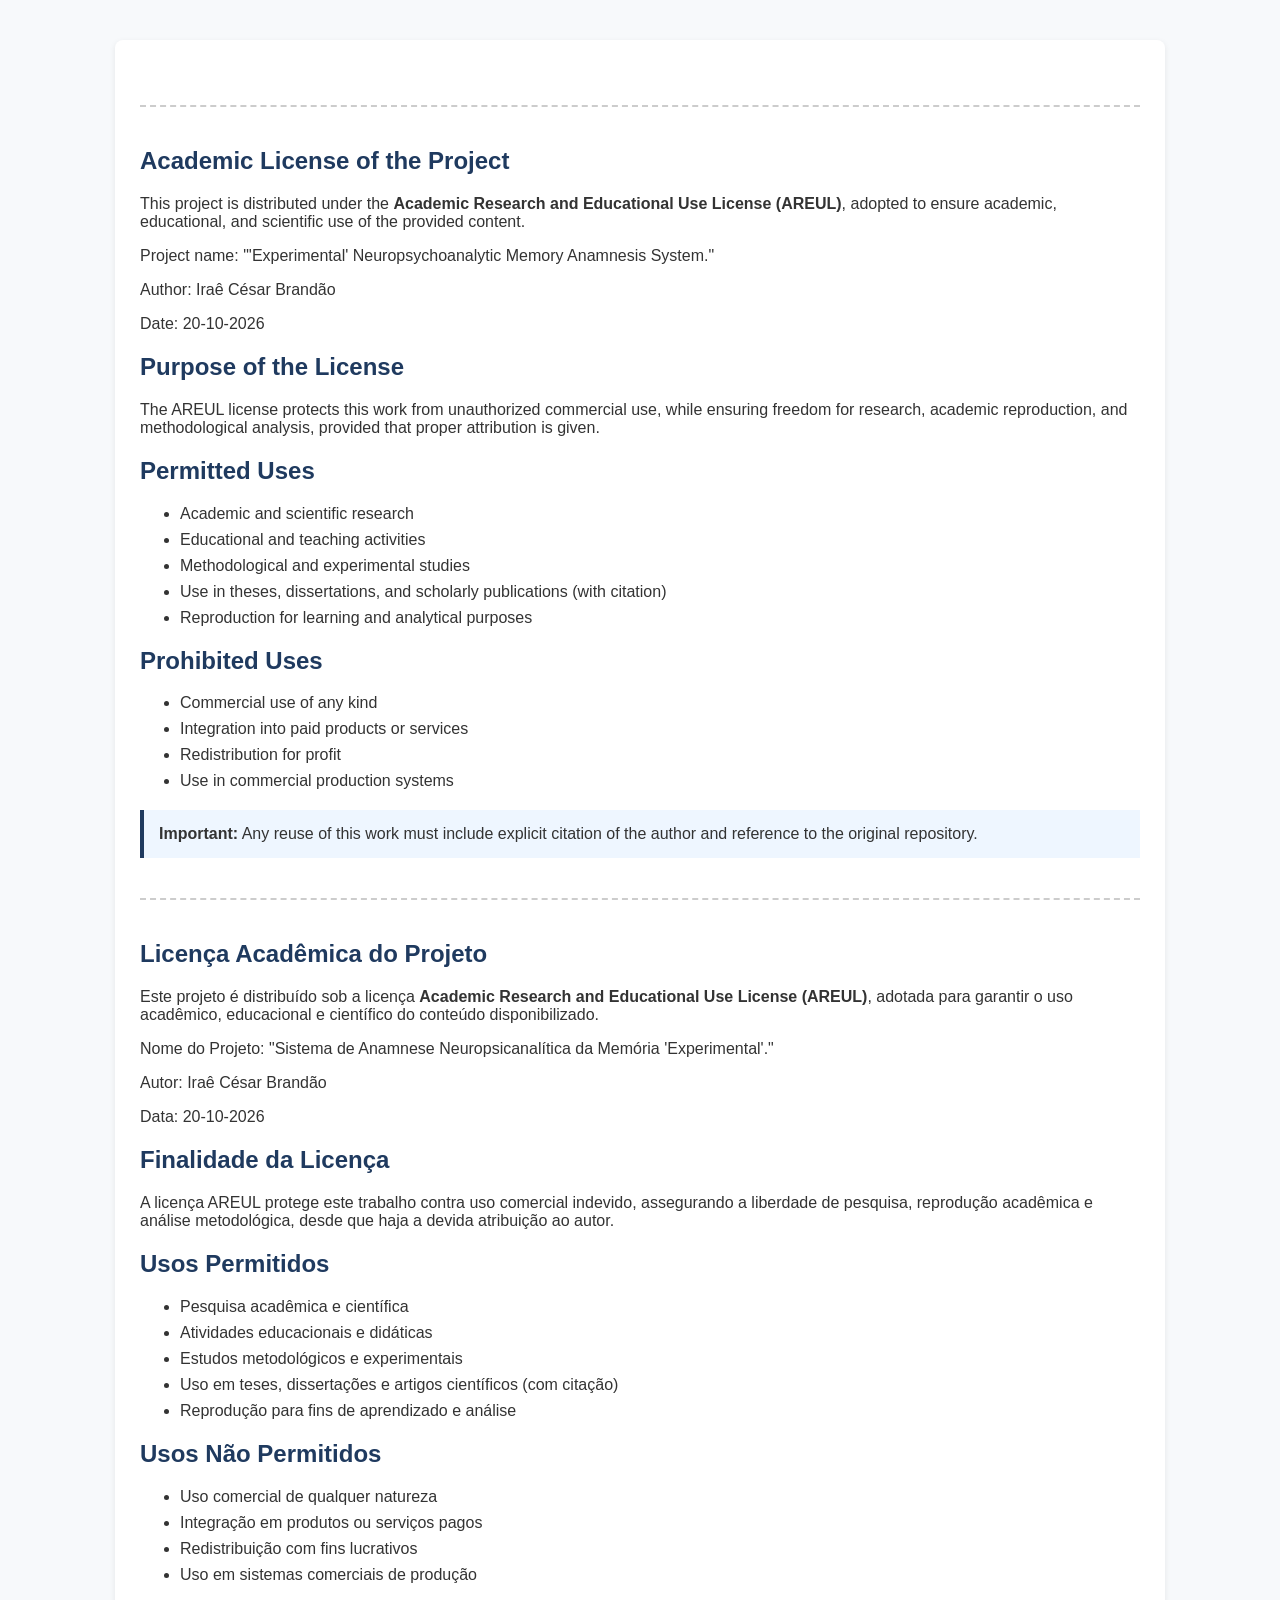
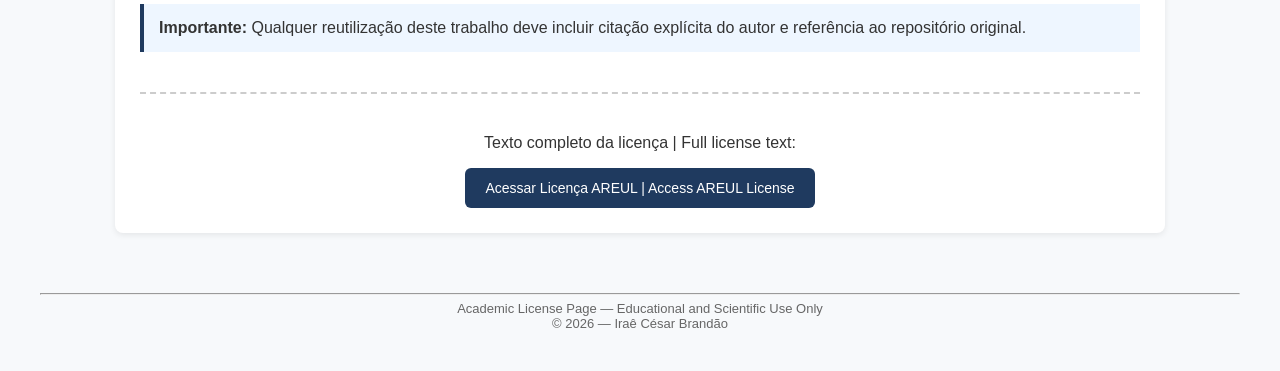
<file: license.html>
<!DOCTYPE html>
<html lang="pt-BR">
<head>
  <meta charset="UTF-8">
  <title>Licença Acadêmica — AREUL | Academic License</title>

  <style>
    body {
      font-family: Arial, Helvetica, sans-serif;
      margin: 40px;
      background: #f7f9fb;
      color: #333;
    }

    h1, h2 {
      color: #1f3a5f;
    }

    .card {
      background: #ffffff;
      padding: 25px;
      border-radius: 8px;
      box-shadow: 0 2px 6px rgba(0,0,0,0.08);
      max-width: 1000px;
      margin: auto;
    }

    .lang-section {
      margin-top: 30px;
    }

    ul {
      margin-top: 10px;
      margin-bottom: 20px;
    }

    li {
      margin-bottom: 8px;
    }

    .highlight {
      background: #eef6ff;
      border-left: 4px solid #1f3a5f;
      padding: 15px;
      margin: 20px 0;
    }

    button {
      padding: 12px 20px;
      font-size: 14px;
      border: none;
      border-radius: 6px;
      background: #1f3a5f;
      color: #fff;
      cursor: pointer;
    }

    button:hover {
      background: #2c5282;
    }

    footer {
      margin-top: 60px;
      font-size: 13px;
      color: #666;
      text-align: center;
    }

    .divider {
      margin: 40px 0;
      border-top: 2px dashed #ccc;
    }
  </style>
</head>

<body>

  <div class="card">


    <div class="divider"></div>

    <!-- ================= EN ================= -->

    <section class="lang-section">
      <h1>Academic License of the Project</h1>

      <p>
        This project is distributed under the
        <strong>Academic Research and Educational Use License (AREUL)</strong>,
        adopted to ensure academic, educational, and scientific use of the
        provided content.
      </p>
<p> Project name: "'Experimental' Neuropsychoanalytic Memory Anamnesis System." </p>
<p> Author: Iraê César Brandão </p>
<p> Date: 20-10-2026  </p>



      <h2>Purpose of the License</h2>

      <p>
        The AREUL license protects this work from unauthorized commercial use,
        while ensuring freedom for research, academic reproduction, and
        methodological analysis, provided that proper attribution is given.
      </p>

      <h2>Permitted Uses</h2>

      <ul>
        <li>Academic and scientific research</li>
        <li>Educational and teaching activities</li>
        <li>Methodological and experimental studies</li>
        <li>Use in theses, dissertations, and scholarly publications (with citation)</li>
        <li>Reproduction for learning and analytical purposes</li>
      </ul>

      <h2>Prohibited Uses</h2>

      <ul>
        <li>Commercial use of any kind</li>
        <li>Integration into paid products or services</li>
        <li>Redistribution for profit</li>
        <li>Use in commercial production systems</li>
      </ul>

      <div class="highlight">
        <strong>Important:</strong>  
        Any reuse of this work must include explicit citation of the author
        and reference to the original repository.
      </div>
    </section>

    <div class="divider"></div>
    <!-- ================= PT ================= -->

    <section class="lang-section">
      <h1>Licença Acadêmica do Projeto</h1>

      <p>
        Este projeto é distribuído sob a licença
        <strong>Academic Research and Educational Use License (AREUL)</strong>,
        adotada para garantir o uso acadêmico, educacional e científico do
        conteúdo disponibilizado.
      </p>
<p> Nome do Projeto: "Sistema de Anamnese Neuropsicanalítica da Memória 'Experimental'."</p>
<p> Autor: Iraê César Brandão </p>
<p> Data: 20-10-2026  </p>

      <h2>Finalidade da Licença</h2>

      <p>
        A licença AREUL protege este trabalho contra uso comercial indevido,
        assegurando a liberdade de pesquisa, reprodução acadêmica e análise
        metodológica, desde que haja a devida atribuição ao autor.
      </p>

      <h2>Usos Permitidos</h2>

      <ul>
        <li>Pesquisa acadêmica e científica</li>
        <li>Atividades educacionais e didáticas</li>
        <li>Estudos metodológicos e experimentais</li>
        <li>Uso em teses, dissertações e artigos científicos (com citação)</li>
        <li>Reprodução para fins de aprendizado e análise</li>
      </ul>

      <h2>Usos Não Permitidos</h2>

      <ul>
        <li>Uso comercial de qualquer natureza</li>
        <li>Integração em produtos ou serviços pagos</li>
        <li>Redistribuição com fins lucrativos</li>
        <li>Uso em sistemas comerciais de produção</li>
      </ul>

      <div class="highlight">
        <strong>Importante:</strong>  
        Qualquer reutilização deste trabalho deve incluir citação explícita
        do autor e referência ao repositório original.
      </div>
    </section>

    <div class="divider"></div>





    <!-- ======= BUTTON ======= -->
    <section style="text-align:center;">
      <p>
        Texto completo da licença | Full license text:
      </p>

      <button onclick="redirectToLicense()">
        Acessar Licença AREUL | Access AREUL License
      </button>
    </section>

  </div>

  <footer>
    <hr>
    Academic License Page — Educational and Scientific Use Only<br>
    © 2026 — Iraê César Brandão
  </footer>

  <script>
    function redirectToLicense() {
      // Option 1: Local LICENSE file
      window.location.href = "license_areul.html";

      // Option 2 (alternative):
      // window.location.href = "license_areul.html";
    };

  /*==========================================
 TRAVAR A CÓPIA CONTEÚDO COM REF. AUTOR 
      bY: IRAÊ CÉSAR BRANDÃO - 05-2026
 ==========================================*/


//---------- BLOQUEAR CLIQUE DIREITO ----------
document.addEventListener('contextmenu', function(e) {
    e.preventDefault(); // Bloqueia o menu do botão direito
    alert("Copiar conteúdo não é permitido sem referência ao autor '© 2026 Iraê César Brandão.'");
});

// ---------- BLOQUEAR CTRL+C E CTRL+X ----------
document.addEventListener('keydown', function(e) {
    if (e.ctrlKey && (e.key === 'c' || e.key === 'x')) {
        e.preventDefault(); // Bloqueia copiar e recortar
        alert("Copiar/Recortar desativado. Cite o autor! '© 2026 Iraê César Brandão'");
    }
});

    
  </script>

</body>
</html>
</file>
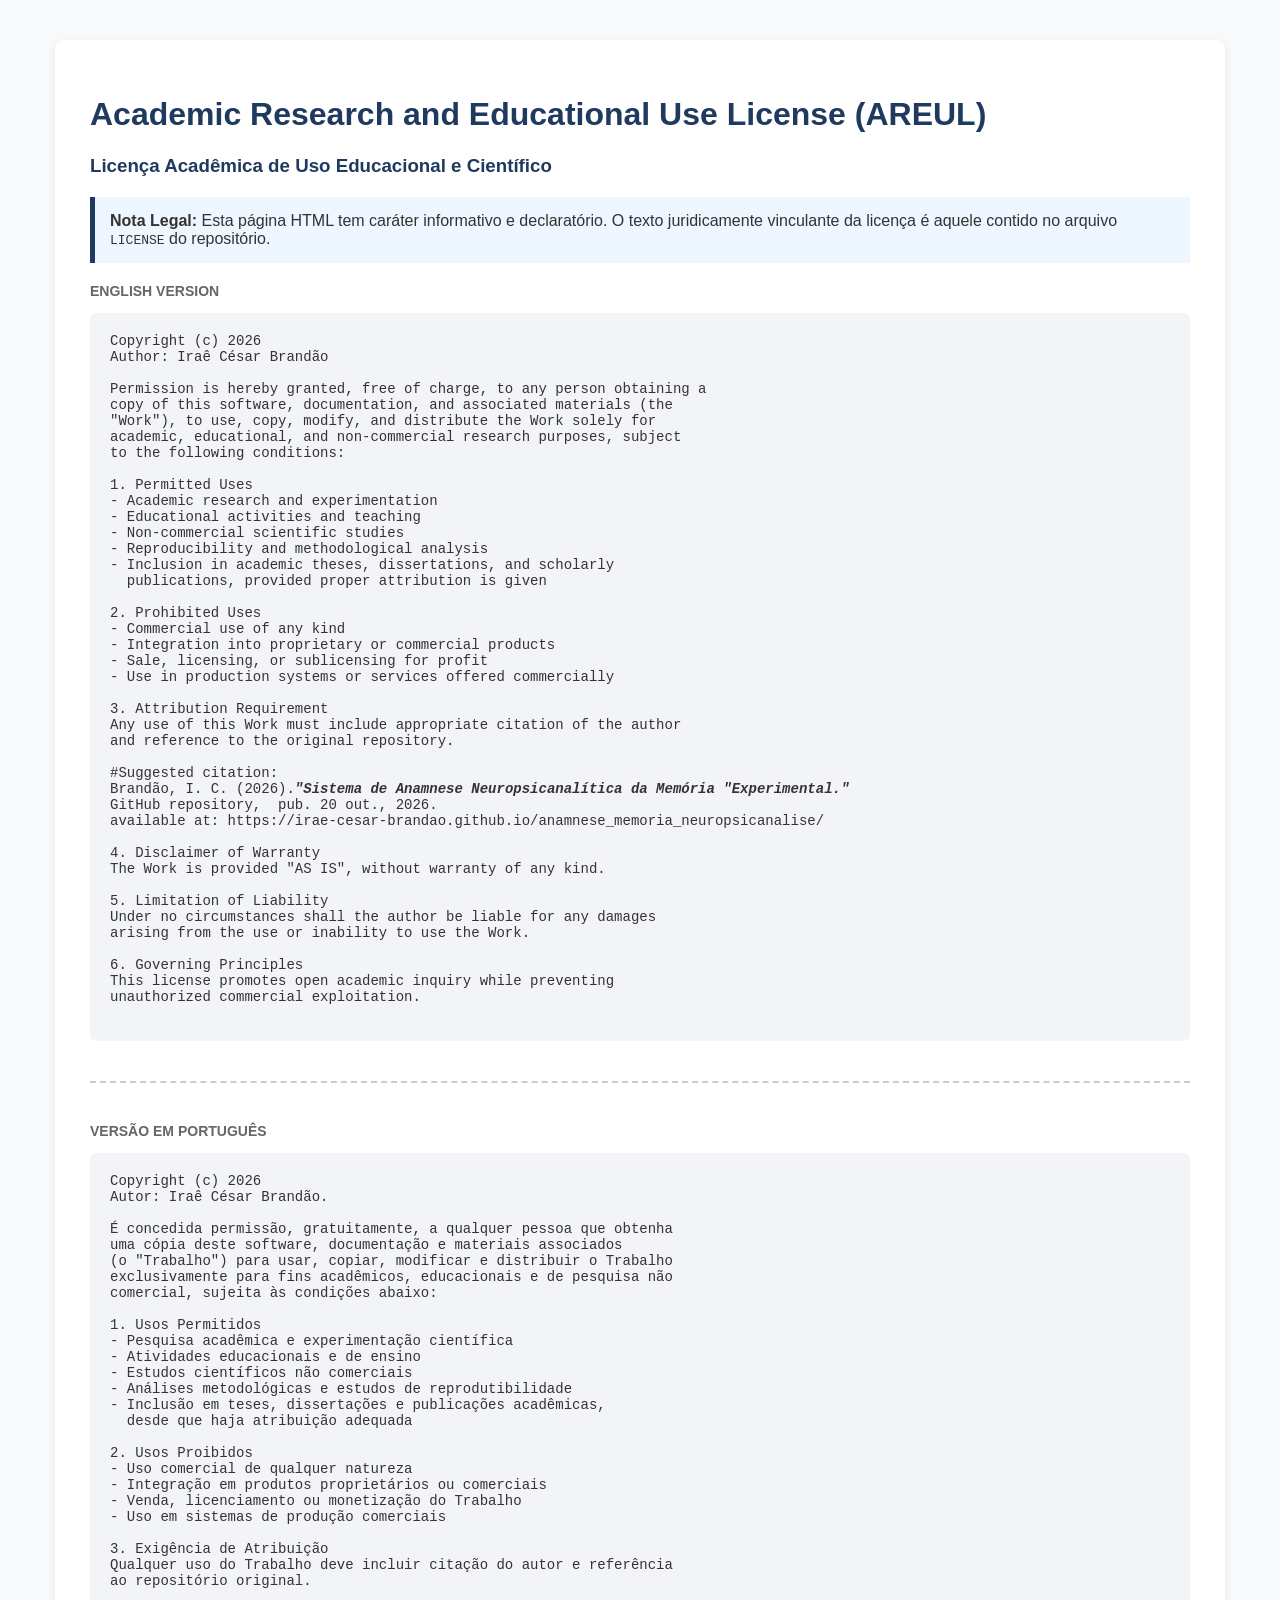
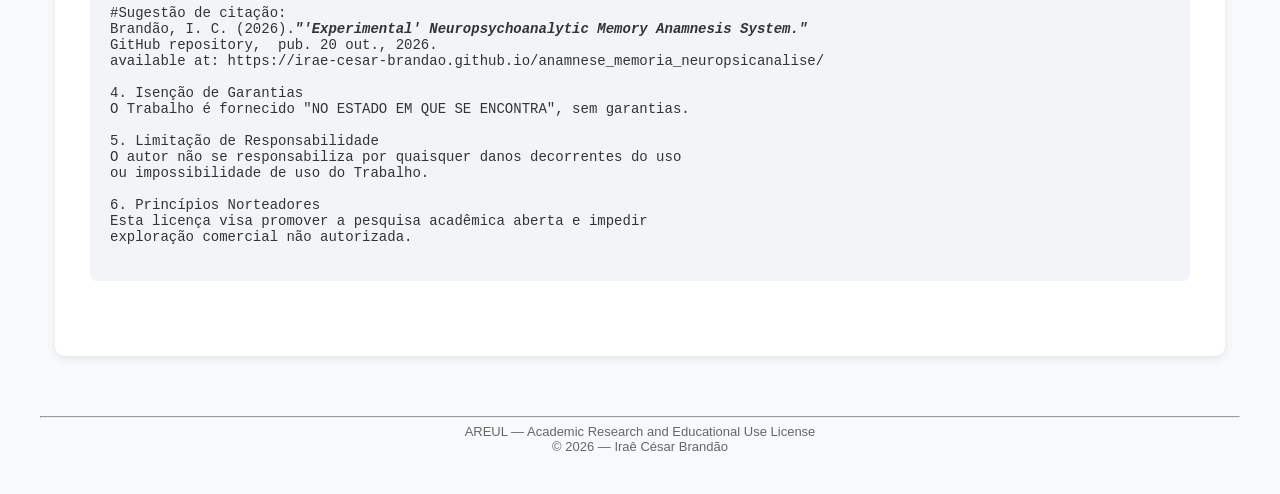
<file: license_areul.html>
<!DOCTYPE html>
<html lang="pt-BR">
<head>
  <meta charset="UTF-8">
  <title>AREUL — Academic Research and Educational Use License</title>

  <style>
    body {
      font-family: Arial, Helvetica, sans-serif;
      background: #f7f9fb;
      margin: 40px;
      color: #333;
    }

    h1, h2, h3 {
      color: #1f3a5f;
    }

    .container {
      max-width: 1100px;
      margin: auto;
      background: #ffffff;
      padding: 35px;
      border-radius: 10px;
      box-shadow: 0 3px 8px rgba(0,0,0,0.08);
    }

    .section {
      margin-bottom: 40px;
    }

    .divider {
      border-top: 2px dashed #ccc;
      margin: 40px 0;
    }

    .highlight {
      background: #eef6ff;
      border-left: 5px solid #1f3a5f;
      padding: 15px;
      margin: 20px 0;
    }

    pre {
      background: #f2f4f7;
      padding: 20px;
      border-radius: 6px;
      overflow-x: auto;
      font-size: 14px;
    }

    footer {
      margin-top: 60px;
      font-size: 13px;
      color: #666;
      text-align: center;
    }

    .lang-label {
      font-size: 14px;
      font-weight: bold;
      color: #666;
      margin-bottom: 10px;
    }
  </style>
</head>

<body>

  <div class="container">

    <h1>Academic Research and Educational Use License (AREUL)</h1>
    <h3>Licença Acadêmica de Uso Educacional e Científico</h3>

    <div class="highlight">
      <strong>Nota Legal:</strong>  
      Esta página HTML tem caráter informativo e declaratório.  
      O texto juridicamente vinculante da licença é aquele contido no
      arquivo <code>LICENSE</code> do repositório.
    </div>

    <!-- ================= ENGLISH ================= -->
    <div class="section">
      <div class="lang-label">ENGLISH VERSION</div>

      <pre>
Copyright (c) 2026
Author: Iraê César Brandão 

Permission is hereby granted, free of charge, to any person obtaining a
copy of this software, documentation, and associated materials (the
"Work"), to use, copy, modify, and distribute the Work solely for
academic, educational, and non-commercial research purposes, subject
to the following conditions:

1. Permitted Uses
- Academic research and experimentation
- Educational activities and teaching
- Non-commercial scientific studies
- Reproducibility and methodological analysis
- Inclusion in academic theses, dissertations, and scholarly
  publications, provided proper attribution is given

2. Prohibited Uses
- Commercial use of any kind
- Integration into proprietary or commercial products
- Sale, licensing, or sublicensing for profit
- Use in production systems or services offered commercially

3. Attribution Requirement
Any use of this Work must include appropriate citation of the author
and reference to the original repository.

#Suggested citation:
Brandão, I. C. (2026).<b><i>"Sistema de Anamnese Neuropsicanalítica da Memória "Experimental." </b></i> 
GitHub repository,  pub. 20 out., 2026. 
available at: https://irae-cesar-brandao.github.io/anamnese_memoria_neuropsicanalise/

4. Disclaimer of Warranty
The Work is provided "AS IS", without warranty of any kind.

5. Limitation of Liability
Under no circumstances shall the author be liable for any damages
arising from the use or inability to use the Work.

6. Governing Principles
This license promotes open academic inquiry while preventing
unauthorized commercial exploitation.
      </pre>
    </div>

    <div class="divider"></div>

   <!-- ================= PORTUGUÊS ================= -->
    <div class="section">
      <div class="lang-label">VERSÃO EM PORTUGUÊS</div>

      <pre>
Copyright (c) 2026
Autor: Iraê César Brandão.

É concedida permissão, gratuitamente, a qualquer pessoa que obtenha
uma cópia deste software, documentação e materiais associados
(o "Trabalho") para usar, copiar, modificar e distribuir o Trabalho
exclusivamente para fins acadêmicos, educacionais e de pesquisa não
comercial, sujeita às condições abaixo:

1. Usos Permitidos
- Pesquisa acadêmica e experimentação científica
- Atividades educacionais e de ensino
- Estudos científicos não comerciais
- Análises metodológicas e estudos de reprodutibilidade
- Inclusão em teses, dissertações e publicações acadêmicas,
  desde que haja atribuição adequada

2. Usos Proibidos
- Uso comercial de qualquer natureza
- Integração em produtos proprietários ou comerciais
- Venda, licenciamento ou monetização do Trabalho
- Uso em sistemas de produção comerciais

3. Exigência de Atribuição
Qualquer uso do Trabalho deve incluir citação do autor e referência
ao repositório original.

#Sugestão de citação:
Brandão, I. C. (2026).<b><i>"'Experimental' Neuropsychoanalytic Memory Anamnesis System." </b></i> 
GitHub repository,  pub. 20 out., 2026. 
available at: https://irae-cesar-brandao.github.io/anamnese_memoria_neuropsicanalise/

4. Isenção de Garantias
O Trabalho é fornecido "NO ESTADO EM QUE SE ENCONTRA", sem garantias.

5. Limitação de Responsabilidade
O autor não se responsabiliza por quaisquer danos decorrentes do uso
ou impossibilidade de uso do Trabalho.

6. Princípios Norteadores
Esta licença visa promover a pesquisa acadêmica aberta e impedir
exploração comercial não autorizada.
      </pre>
    </div>

</div>

  <footer>
    <hr>
    AREUL — Academic Research and Educational Use License<br>
    © 2026 — Iraê César Brandão
  </footer>


</body>
</html>
</file>
